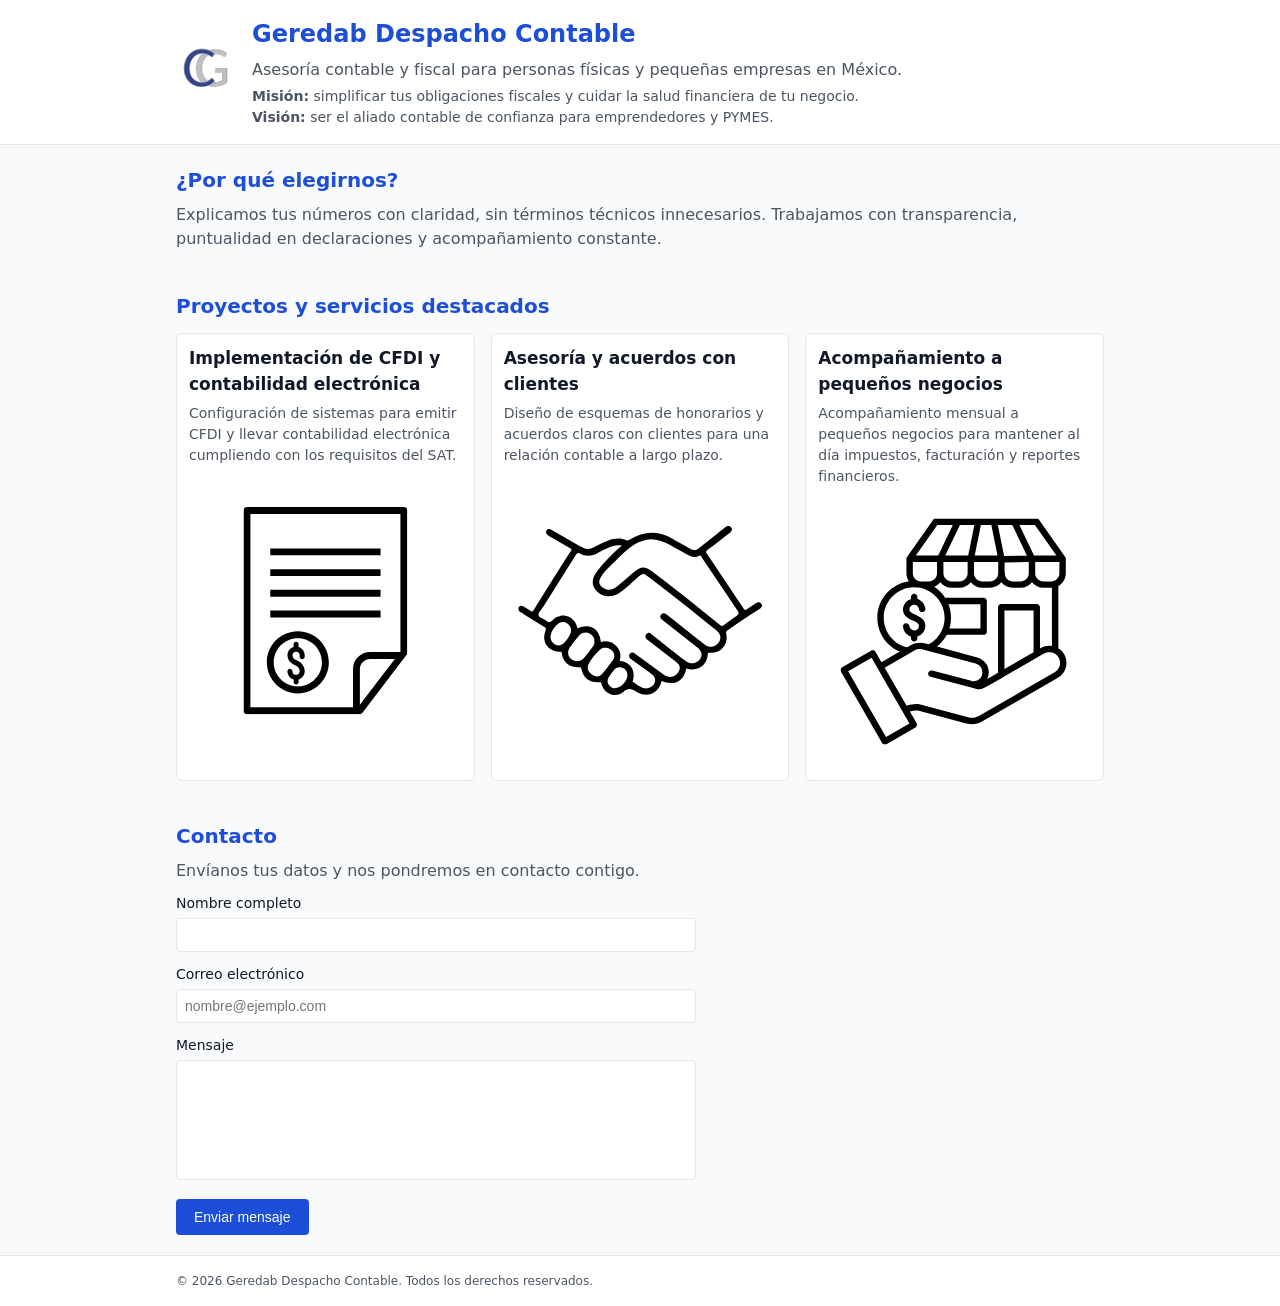
<file: ACT_1/index.html>
<!doctype html>
<html lang="es">
<head>
    <meta charset="utf-8">
    <meta name="viewport" content="width=device-width, initial-scale=1">
    <title>Geredab | Despacho Contable</title>
    <link rel="stylesheet" href="css/styles.css">
</head>
<body>

<!-- ===== ENCABEZADO ===== -->
<header class="top">
    <div class="wrap top-inner">
        <img src="img/logo-geredab.svg"
             alt="Logo del despacho contable Geredab"
             class="logo">
        <div class="hero-text">
            <h1>Geredab Despacho Contable</h1>
            <p class="hero-resumen">
                Asesoría contable y fiscal para personas físicas y pequeñas empresas en México.
            </p>
            <p class="hero-mision">
                <strong>Misión:</strong> simplificar tus obligaciones fiscales y cuidar la salud financiera de tu negocio.
            </p>
            <p class="hero-vision">
                <strong>Visión:</strong> ser el aliado contable de confianza para emprendedores y PYMES.
            </p>
        </div>
    </div>
</header>

<main>

    <!-- ===== POR QUÉ ELEGIRNOS ===== -->
    <section class="wrap section" id="por-que">
        <h2>¿Por qué elegirnos?</h2>
        <p>
            Explicamos tus números con claridad, sin términos técnicos innecesarios.
            Trabajamos con transparencia, puntualidad en declaraciones y acompañamiento constante.
        </p>
    </section>

    <!-- ===== PROYECTOS / SERVICIOS DESTACADOS ===== -->
    <section class="wrap section" id="proyectos" aria-labelledby="proyectos-titulo">
        <h2 id="proyectos-titulo">Proyectos y servicios destacados</h2>

        <div class="projects-grid">
            <article class="project">
                <h3>Implementación de CFDI y contabilidad electrónica</h3>
                <p>
                    Configuración de sistemas para emitir CFDI y llevar contabilidad electrónica cumpliendo
                    con los requisitos del SAT.
                </p>
                <img src="img/cfdi.svg"
                     alt="Pantalla con representación de CFDI y documentos fiscales">
            </article>

            <article class="project">
                <h3>Asesoría y acuerdos con clientes</h3>
                <p>
                    Diseño de esquemas de honorarios y acuerdos claros con clientes para una relación
                    contable a largo plazo.
                </p>
                <img src="img/handshake.svg"
                     alt="Ilustración de dos personas estrechando la mano en un acuerdo de servicios">
            </article>

            <article class="project">
                <h3>Acompañamiento a pequeños negocios</h3>
                <p>
                    Acompañamiento mensual a pequeños negocios para mantener al día impuestos, facturación
                    y reportes financieros.
                </p>
                <img src="img/Small_buisness.svg"
                     alt="Ilustración de un pequeño negocio con letrero de abierto">
            </article>
        </div>
    </section>

    <!-- ===== SECCIÓN DE CONTACTO ===== -->
    <section class="wrap section" id="contacto">
        <h2>Contacto</h2>
        <p>Envíanos tus datos y nos pondremos en contacto contigo.</p>

        <form class="contact-form" action="#" method="post">
            <div class="field">
                <label for="nombre">Nombre completo</label>
                <input id="nombre" name="nombre" type="text" required minlength="2" autocomplete="name">
            </div>

            <div class="field">
                <label for="correo">Correo electrónico</label>
                <input id="correo" name="correo" type="email" required autocomplete="email"
                       placeholder="nombre@ejemplo.com">
            </div>

            <div class="field">
                <label for="mensaje">Mensaje</label>
                <textarea id="mensaje" name="mensaje" required rows="5" minlength="10"></textarea>
            </div>

            <button type="submit" class="btn-enviar">Enviar mensaje</button>
        </form>
    </section>
</main>

<!-- ===== PIE DE PÁGINA ===== -->
<footer class="pie">
    <div class="wrap pie-inner">
        <small>© 2026 Geredab Despacho Contable. Todos los derechos reservados.</small>
    </div>
</footer>

</body>
</html>
</file>
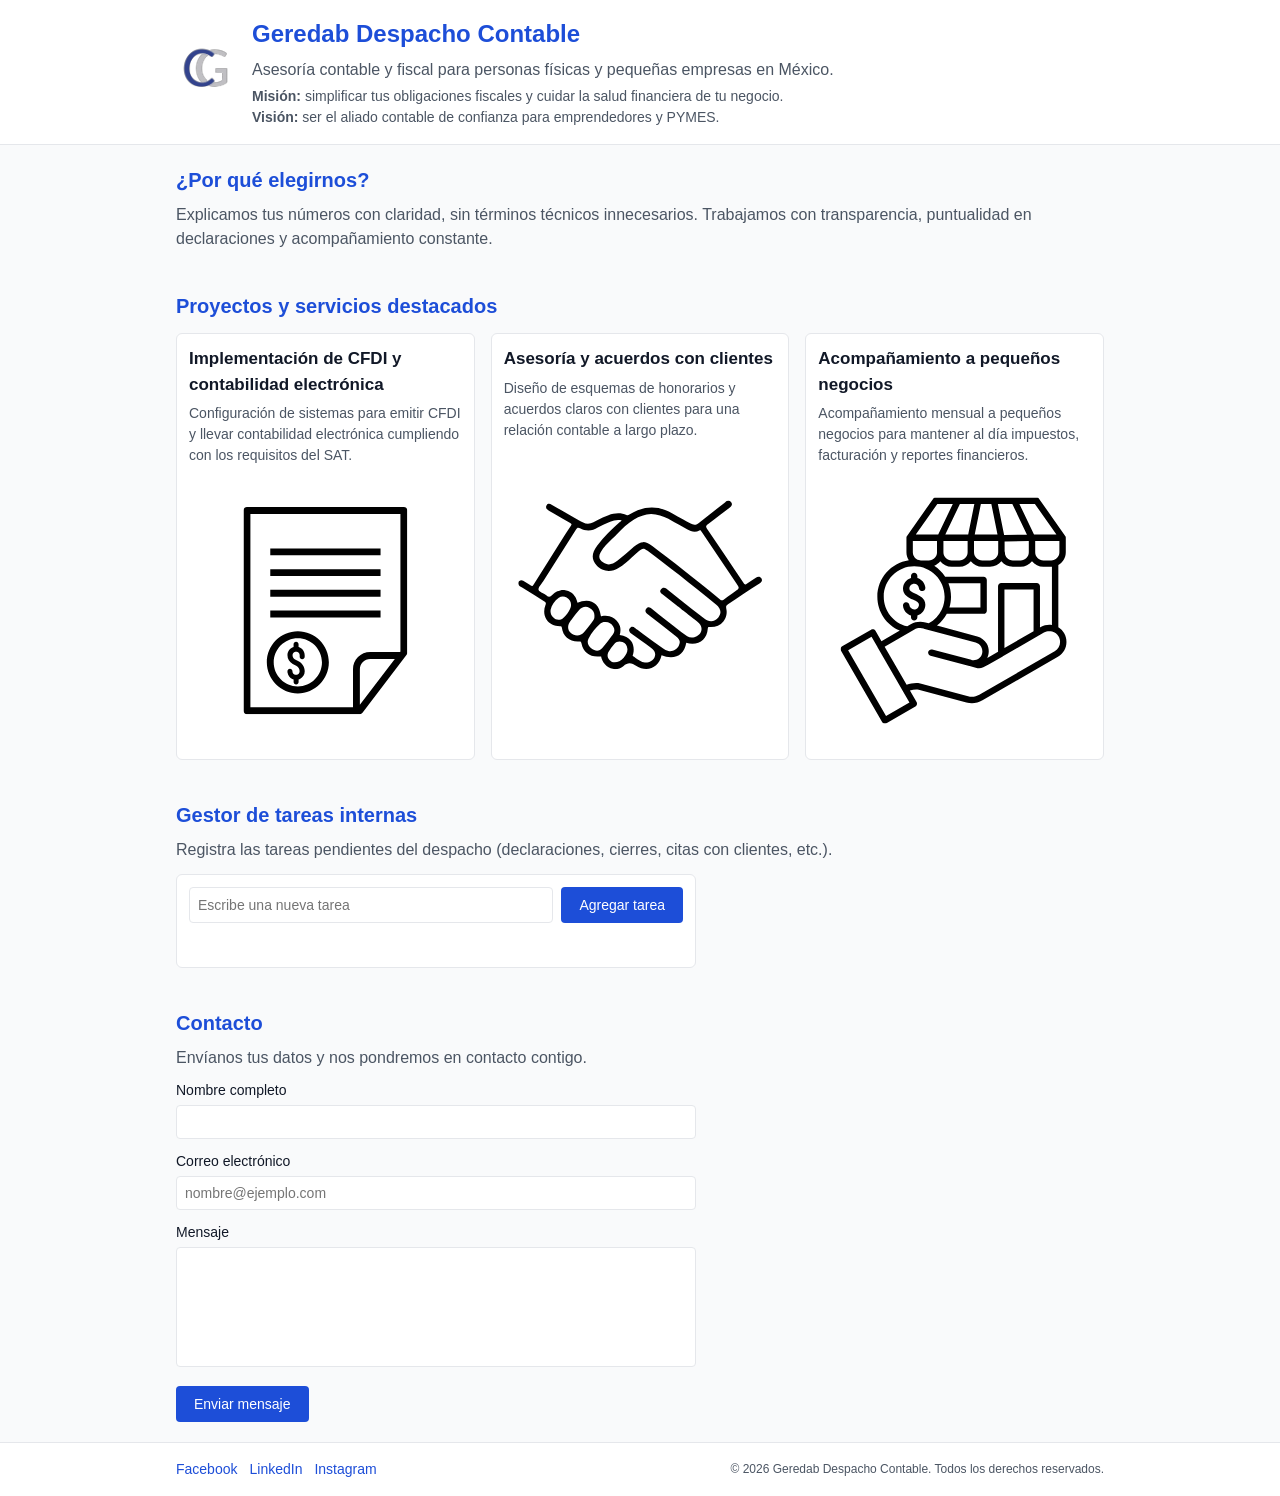
<file: ACT_2/index.html>
<!doctype html>
<html lang="es">
<head>
    <meta charset="utf-8">
    <meta name="viewport" content="width=device-width, initial-scale=1">
    <title>Geredab | Despacho Contable</title>
    <!-- Enlace al archivo de estilos dentro de la carpeta css -->
    <link rel="stylesheet" href="css/styles.css">
</head>
<body>

<!-- ===== ENCABEZADO ===== -->
<header class="top">
    <div class="wrap top-inner">
        <img src="img/logo-geredab.svg"
             alt="Logo del despacho contable Geredab"
             class="logo">
        <div class="hero-text">
            <h1>Geredab Despacho Contable</h1>
            <p class="hero-resumen">
                Asesoría contable y fiscal para personas físicas y pequeñas empresas en México.
            </p>
            <p class="hero-mision">
                <strong>Misión:</strong> simplificar tus obligaciones fiscales y cuidar la salud financiera de tu negocio.
            </p>
            <p class="hero-vision">
                <strong>Visión:</strong> ser el aliado contable de confianza para emprendedores y PYMES.
            </p>
        </div>
    </div>
</header>

<main>

    <!-- ===== POR QUÉ ELEGIRNOS ===== -->
    <section class="wrap section" id="por-que">
        <h2>¿Por qué elegirnos?</h2>
        <p>
            Explicamos tus números con claridad, sin términos técnicos innecesarios.
            Trabajamos con transparencia, puntualidad en declaraciones y acompañamiento constante.
        </p>
    </section>

    <!-- ===== PROYECTOS / SERVICIOS DESTACADOS ===== -->
    <section class="wrap section" id="proyectos" aria-labelledby="proyectos-titulo">
        <h2 id="proyectos-titulo">Proyectos y servicios destacados</h2>

        <div class="projects-grid">
            <article class="project">
                <h3>Implementación de CFDI y contabilidad electrónica</h3>
                <p>
                    Configuración de sistemas para emitir CFDI y llevar contabilidad electrónica cumpliendo
                    con los requisitos del SAT.
                </p>
                <img src="img/cfdi.svg"
                     alt="Pantalla con representación de CFDI y documentos fiscales">
            </article>

            <article class="project">
                <h3>Asesoría y acuerdos con clientes</h3>
                <p>
                    Diseño de esquemas de honorarios y acuerdos claros con clientes para una relación
                    contable a largo plazo.
                </p>
                <img src="img/handshake.svg"
                     alt="Ilustración de dos personas estrechando la mano en un acuerdo de servicios">
            </article>

            <article class="project">
                <h3>Acompañamiento a pequeños negocios</h3>
                <p>
                    Acompañamiento mensual a pequeños negocios para mantener al día impuestos, facturación
                    y reportes financieros.
                </p>
                <img src="img/Small_buisness.svg"
                     alt="Ilustración de un pequeño negocio con letrero de abierto">
            </article>
        </div>
    </section>

    <!-- ===== GESTOR DE TAREAS ===== -->
    <section class="wrap section" id="gestor-tareas">
        <h2>Gestor de tareas internas</h2>
        <p>Registra las tareas pendientes del despacho (declaraciones, cierres, citas con clientes, etc.).</p>

        <div class="tasks-panel">
            <form id="form-tarea" class="form-tarea">
                <input
                        type="text"
                        id="nueva-tarea"
                        placeholder="Escribe una nueva tarea"
                        autocomplete="off"
                >
                <button type="submit" id="agregar-tarea" class="btn-enviar btn-tarea">
                    Agregar tarea
                </button>
            </form>

            <p id="mensaje-error" class="tasks-error" aria-live="polite"></p>

            <ul id="lista-tareas" class="lista-tareas">
                <!-- Aquí se insertan las tareas desde JavaScript -->
            </ul>
        </div>
    </section>

    <!-- ===== SECCIÓN DE CONTACTO ===== -->
    <section class="wrap section" id="contacto">
        <h2>Contacto</h2>
        <p>Envíanos tus datos y nos pondremos en contacto contigo.</p>

        <form class="contact-form" action="#" method="post">
            <div class="field">
                <label for="nombre">Nombre completo</label>
                <input id="nombre" name="nombre" type="text" required minlength="2" autocomplete="name">
            </div>

            <div class="field">
                <label for="correo">Correo electrónico</label>
                <input id="correo" name="correo" type="email" required autocomplete="email"
                       placeholder="nombre@ejemplo.com">
            </div>

            <div class="field">
                <label for="mensaje">Mensaje</label>
                <textarea id="mensaje" name="mensaje" required rows="5" minlength="10"></textarea>
            </div>

            <button type="submit" class="btn-enviar">Enviar mensaje</button>
        </form>
    </section>
</main>

<!-- ===== PIE DE PÁGINA ===== -->
<footer class="pie">
    <div class="wrap pie-inner">
        <nav class="social">
            <a href="https://www.facebook.com"
               target="_blank"
               rel="noopener noreferrer"
               aria-label="Ir a Facebook">
                Facebook
            </a>

            <a href="https://www.linkedin.com"
               target="_blank"
               rel="noopener noreferrer"
               aria-label="Ir a LinkedIn">
                LinkedIn
            </a>

            <a href="https://www.instagram.com"
               target="_blank"
               rel="noopener noreferrer"
               aria-label="Ir a Instagram">
                Instagram
            </a>
        </nav>

        <small>© 2026 Geredab Despacho Contable. Todos los derechos reservados.</small>
    </div>
</footer>

<!-- JS -->
<script src="js/script.js" defer></script>
</body>
</html>
</file>
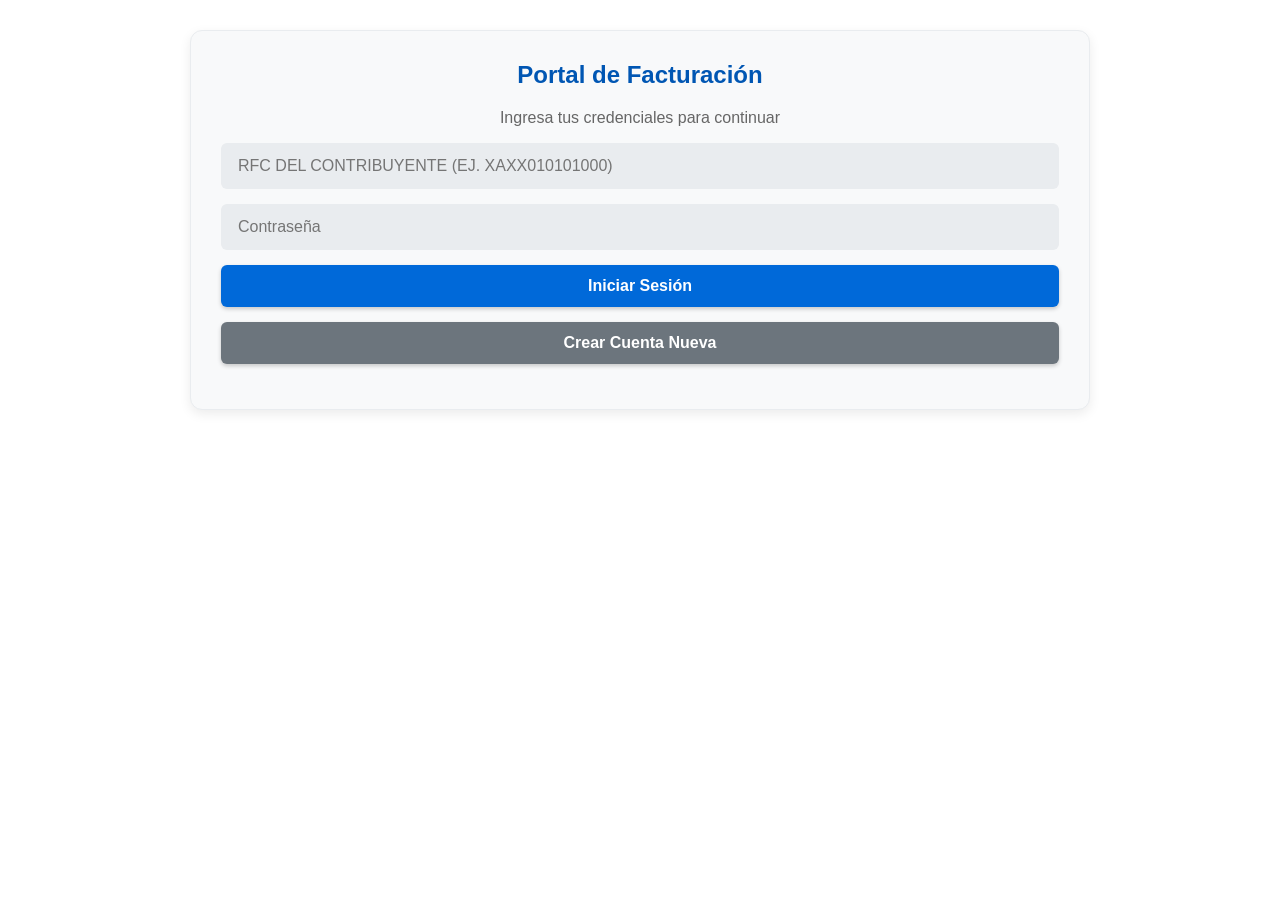
<file: act_3/frontend/index.html>
<!DOCTYPE html>
<html lang="es">
<head>
    <meta charset="UTF-8">
    <meta name="viewport" content="width=device-width, initial-scale=1.0">
    <title>Sistema SAT - Facturación</title>
    <link rel="stylesheet" href="styles.css">
</head>
<body>

<div id="login-view" class="card">
    <h2 style="text-align: center;">Portal de Facturación</h2>
    <p style="text-align: center; color: #666;">Ingresa tus credenciales para continuar</p>

    <input type="text" id="rfc" placeholder="RFC del Contribuyente (ej. XAXX010101000)" style="text-transform: uppercase;">
    <input type="password" id="pass" placeholder="Contraseña">

    <button onclick="login()">Iniciar Sesión</button>
    <button class="btn-secondary" onclick="registrar()">Crear Cuenta Nueva</button>
</div>

<div id="app-view" class="card hidden">
    <div style="display:flex; justify-content:space-between; align-items: center; margin-bottom: 20px;">
        <h2>Mis Facturas</h2>
        <button onclick="logout()" class="btn-danger" style="width:auto; margin:0;">Cerrar Sesión</button>
    </div>

    <div style="background:#e2e6ea; padding:20px; border-radius: 8px; margin-bottom: 30px;">
        <h3 style="margin-bottom: 15px; color: #333;">Generar Nueva Factura</h3>
        <div style="display: grid; grid-template-columns: 2fr 1fr; gap: 10px;">
            <input type="text" id="cliente" placeholder="Nombre del Cliente / Razón Social" style="margin:0;">
            <input type="number" id="monto" placeholder="Monto Total ($)" style="margin:0;">
        </div>
        <input type="text" id="concepto" placeholder="Descripción del Concepto o Servicio">
        <button id="btn-guardar" onclick="guardarFactura()">Crear Borrador</button>
    </div>

    <h3>Historial Reciente</h3>
    <div style="overflow-x: auto;">
        <table>
            <thead>
            <tr>
                <th>Cliente</th>
                <th>Monto</th>
                <th>Estado</th>
                <th>Acciones</th>
            </tr>
            </thead>
            <tbody id="tabla-facturas">
            </tbody>
        </table>
    </div>
</div>

<script src="app.js"></script>
</body>
</html>
</file>
<file: ACT_1/css/styles.css>
* {
  box-sizing: border-box;
  margin: 0;
  padding: 0;
}

/* ===== VARIABLES Y COLORES ===== */
:root {
  --bg: #f9fafb;
  --texto: #111827;
  --secundario: #4b5563;
  --primario: #1d4ed8;
  --borde: #e5e7eb;
  --fondo-tarjeta: #ffffff;
  --btn-bg: #1d4ed8;
  --btn-text: #ffffff;
}

/* ===== ESTILO GLOBAL ===== */
body {
  font-family: system-ui, -apple-system, "Segoe UI", sans-serif;
  background: var(--bg);
  color: var(--texto);
  line-height: 1.5;
}

.wrap {
  max-width: 960px;
  margin: 0 auto;
  padding: 16px;
}

/* ===== ENCABEZADO ===== */
.top {
  border-bottom: 1px solid var(--borde);
  background: #ffffff;
}

.top-inner {
  display: flex;
  gap: 16px;
  align-items: center;
  flex-wrap: wrap;
}

.logo {
  width: 60px;
  height: auto;
}

.hero-text h1 {
  font-size: 24px;
  color: var(--primario);
  margin-bottom: 6px;
}

.hero-resumen {
  color: var(--secundario);
  margin-bottom: 4px;
}

.hero-mision,
.hero-vision {
  font-size: 14px;
  color: var(--secundario);
}

/* ===== SECCIONES GENERALES ===== */
.section {
  padding: 20px 16px;
}

.section h2 {
  font-size: 20px;
  color: var(--primario);
  margin-bottom: 8px;
}

.section p {
  color: var(--secundario);
}

/* ===== PROYECTOS ===== */
.projects-grid {
  display: grid;
  gap: 16px;
  margin-top: 12px;
}

.project {
  background: var(--fondo-tarjeta);
  border: 1px solid var(--borde);
  border-radius: 6px;
  padding: 12px;
}

.project h3 {
  font-size: 17px;
  margin-bottom: 6px;
  color: var(--texto);
}

.project p {
  font-size: 14px;
  margin-bottom: 8px;
}

.project img {
  width: 100%;
  max-width: 100%;
  display: block;
  border-radius: 4px;
}

.project-link {
  display: inline-block;
  margin-top: 4px;
  font-size: 14px;
  color: var(--primario);
  text-decoration: underline;
}

/* ===== FORMULARIO DE CONTACTO ===== */
.contact-form {
  margin-top: 10px;
  max-width: 520px;
}

.field {
  margin-bottom: 12px;
}

label {
  display: block;
  margin-bottom: 4px;
  font-size: 14px;
  color: var(--texto);
}

input,
textarea {
  width: 100%;
  border: 1px solid var(--borde);
  border-radius: 4px;
  padding: 8px;
  font-size: 14px;
}

textarea {
  resize: none;
  min-height: 120px;
  overflow-y: auto;
}

input:focus,
textarea:focus {
  outline: 2px solid var(--primario);
  outline-offset: 1px;
}

.btn-enviar {
  padding: 10px 18px;
  border-radius: 4px;
  border: none;
  background: var(--btn-bg);
  color: var(--btn-text);
  font-size: 14px;
  cursor: pointer;
}

.btn-enviar:hover {
  filter: brightness(1.05);
}

/* ===== PIE DE PÁGINA ===== */
.pie {
  border-top: 1px solid var(--borde);
  background: #ffffff;
}

.pie-inner {
  display: flex;
  flex-direction: column;
  gap: 8px;
  align-items: center;
  justify-content: space-between;
}

.social {
  display: flex;
  gap: 12px;
}

.social a {
  font-size: 14px;
  color: var(--primario);
  text-decoration: none;
}

.social a:hover {
  text-decoration: underline;
}

.pie small {
  font-size: 12px;
  color: var(--secundario);
}

/* ===== DISEÑO RESPONSIVO ===== */
@media (min-width: 768px) {
  .projects-grid {
    grid-template-columns: repeat(3, minmax(0, 1fr));
  }

  .pie-inner {
    flex-direction: row;
  }
}
</file>
<file: ACT_2/css/styles.css>
/* ===== RESET BÁSICO ===== */
* {
  box-sizing: border-box;
  margin: 0;
  padding: 0;
}

/* ===== VARIABLES Y COLORES ===== */
:root {
  --bg: #f9fafb;
  --texto: #111827;
  --secundario: #4b5563;
  --primario: #1d4ed8;
  --borde: #e5e7eb;
  --fondo-tarjeta: #ffffff;
  --btn-bg: #1d4ed8;
  --btn-text: #ffffff;
}

/* ===== ESTILO GLOBAL ===== */
body {
  font-family: arial;
  background: var(--bg);
  color: var(--texto);
  line-height: 1.5;
}

.wrap {
  max-width: 960px;
  margin: 0 auto;
  padding: 16px;
}

/* ===== ENCABEZADO ===== */
.top {
  border-bottom: 1px solid var(--borde);
  background: #ffffff;
}

.top-inner {
  display: flex;
  gap: 16px;
  align-items: center;
  flex-wrap: wrap;
}

.logo {
  width: 60px;
  height: auto;
}

.hero-text h1 {
  font-size: 24px;
  color: var(--primario);
  margin-bottom: 6px;
}

.hero-resumen {
  color: var(--secundario);
  margin-bottom: 4px;
}

.hero-mision,
.hero-vision {
  font-size: 14px;
  color: var(--secundario);
}

/* ===== SECCIONES GENERALES ===== */
.section {
  padding: 20px 16px;
}

.section h2 {
  font-size: 20px;
  color: var(--primario);
  margin-bottom: 8px;
}

.section p {
  color: var(--secundario);
}

/* ===== PROYECTOS ===== */
.projects-grid {
  display: grid;
  gap: 16px;
  margin-top: 12px;
}

.project {
  background: var(--fondo-tarjeta);
  border: 1px solid var(--borde);
  border-radius: 6px;
  padding: 12px;
}

.project h3 {
  font-size: 17px;
  margin-bottom: 6px;
  color: var(--texto);
}

.project p {
  font-size: 14px;
  margin-bottom: 8px;
}

.project img {
  width: 100%;
  max-width: 100%;
  display: block;
  border-radius: 4px;
}

.project-link {
  display: inline-block;
  margin-top: 4px;
  font-size: 14px;
  color: var(--primario);
  text-decoration: underline;
}

/* ===== FORMULARIO DE CONTACTO ===== */
.contact-form {
  margin-top: 10px;
  max-width: 520px;
}

.field {
  margin-bottom: 12px;
}

label {
  display: block;
  margin-bottom: 4px;
  font-size: 14px;
  color: var(--texto);
}

input,
textarea {
  width: 100%;
  border: 1px solid var(--borde);
  border-radius: 4px;
  padding: 8px;
  font-size: 14px;
}

textarea {
  resize: none;
  min-height: 120px;
  overflow-y: auto;
}

input:focus,
textarea:focus {
  outline: 2px solid var(--primario);
  outline-offset: 1px;
}

.btn-enviar {
  padding: 10px 18px;
  border-radius: 4px;
  border: none;
  background: var(--btn-bg);
  color: var(--btn-text);
  font-size: 14px;
  cursor: pointer;
}

.btn-enviar:hover {
  filter: brightness(1.05);
}

/* ===== PIE DE PÁGINA ===== */
.pie {
  border-top: 1px solid var(--borde);
  background: #ffffff;
}

.pie-inner {
  display: flex;
  flex-direction: column;
  gap: 8px;
  align-items: center;
  justify-content: space-between;
}

.social {
  display: flex;
  gap: 12px;
}

.social a {
  font-size: 14px;
  color: var(--primario);
  text-decoration: none;
}

.social a:hover {
  text-decoration: underline;
}

.pie small {
  font-size: 12px;
  color: var(--secundario);
}

/* ===== DISEÑO RESPONSIVO ===== */
@media (min-width: 768px) {
  .projects-grid {
    grid-template-columns: repeat(3, minmax(0, 1fr));
  }

  .pie-inner {
    flex-direction: row;
  }
}

/* =====  GESTOR DE TAREAS  ====== */

.tasks-panel {
  margin-top: 12px;
  max-width: 520px;
  background: var(--fondo-tarjeta);
  border: 1px solid var(--borde);
  border-radius: 6px;
  padding: 12px;
}

.form-tarea {
  display: flex;
  gap: 8px;
  margin-bottom: 6px;
}

#nueva-tarea {
  flex: 1;
}

.btn-tarea {
  white-space: nowrap;
}

.tasks-error {
  min-height: 18px;
  font-size: 13px;
  color: #b91c1c;
  margin-bottom: 8px;
}


.lista-tareas {
  list-style: none;
  display: flex;
  flex-direction: column;
  gap: 6px;
}

.lista-tareas li {
  display: flex;
  justify-content: space-between;
  align-items: center;
  border: 1px solid var(--borde);
  border-radius: 4px;
  padding: 6px 8px;
  background: #ffffff;
}

.nombre-tarea {
  flex: 1;
  margin-right: 8px;
  font-size: 14px;
  color: var(--texto);
}

.nombre-tarea.completa {
  text-decoration: line-through;
  color: var(--secundario);
}

.task-actions {
  display: flex;
  gap: 4px;
}

.task-actions button {
  border: none;
  border-radius: 4px;
  padding: 4px 6px;
  font-size: 12px;
  cursor: pointer;
}

.btn-completar {
  background: #22c55e;
  color: #052e16;
}

.btn-editar {
  background: #eab308;
  color: #422006;
}

.btn-eliminar {
  background: #ef4444;
  color: #fef2f2;
}

@media (max-width: 600px) {
  .form-tarea {
    flex-direction: column;
  }

  .btn-tarea {
    width: 100%;
  }

  .lista-tareas li {
    flex-direction: column;
    align-items: flex-start;
    gap: 4px;
  }

  .task-actions {
    align-self: flex-end;
  }
}
</file>
<file: act_3/frontend/styles.css>
body {
    font-family: 'Segoe UI', Roboto, Helvetica, Arial, sans-serif;
    padding: 30px;
    max-width: 900px;
    margin: 0 auto;
    background-color: #ffffff;
    color: #333;
}

h2, h3 {
    color: #0056b3;
    margin-top: 0;
}


.card {
    background: #f8f9fa;
    padding: 30px;
    border-radius: 12px;
    box-shadow: 0 4px 12px rgba(0,0,0,0.08);
    margin-bottom: 25px;
    border: 1px solid #e9ecef;
}


input, button, select {
    display: block;
    width: 100%;
    margin: 15px 0;
    padding: 12px 15px;
    box-sizing: border-box;
    border-radius: 6px;
    font-size: 16px;
    transition: all 0.3s ease;
}

input {
    background-color: #e9ecef;
    border: 2px solid transparent;
}

input:focus {
    background-color: #fff;
    border-color: #007bff;
    outline: none;
}

button {
    background-color: #0069d9;
    color: white;
    font-weight: 600;
    border: none;
    cursor: pointer;
    box-shadow: 0 2px 4px rgba(0,0,0,0.2);
}

button:hover {
    background-color: #0053a7;
    transform: translateY(-1px);
}

.btn-secondary {
    background-color: #6c757d;
}
.btn-secondary:hover { background-color: #5a6268; }

.btn-danger { background-color: #dc3545; }
.btn-danger:hover { background-color: #c82333; }


.hidden { display: none; }

table {
    width: 100%;
    border-collapse: collapse;
    margin-top: 20px;
    background: white;
    border-radius: 8px;
    overflow: hidden;
}

th, td {
    padding: 12px 15px;
    text-align: left;
    border-bottom: 1px solid #eee;
}

th { background-color: #0069d9; color: white; }

.estado-emitida { color: #28a745; font-weight: bold; padding: 5px 10px; background: #d4edda; border-radius: 20px; font-size: 0.9em;}
.estado-cancelada { color: #dc3545; text-decoration: line-through; padding: 5px 10px; background: #f8d7da; border-radius: 20px; font-size: 0.9em;}
.estado-borrador { color: #856404; padding: 5px 10px; background: #fff3cd; border-radius: 20px; font-size: 0.9em; }

.btn-sm { width: auto; display: inline-block; margin: 0 2px; padding: 6px 12px; font-size: 0.85rem; }
</file>
